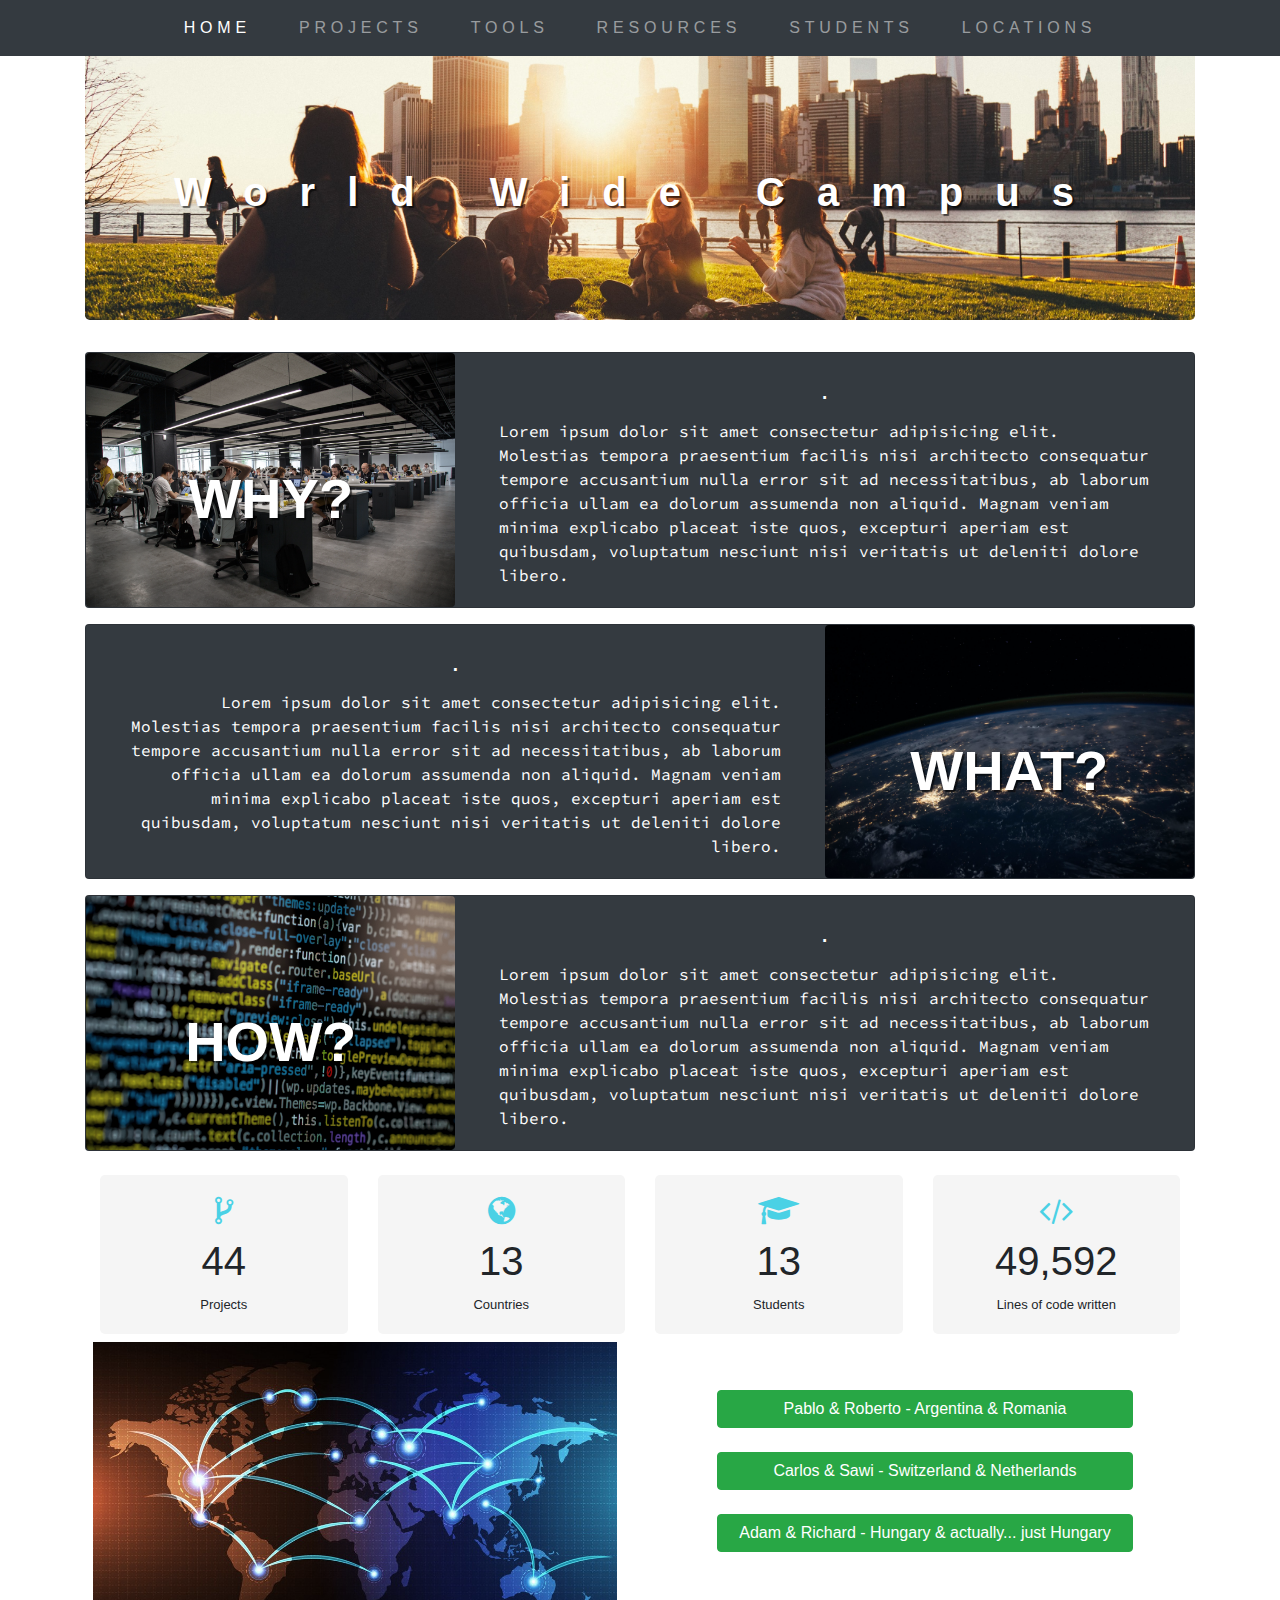
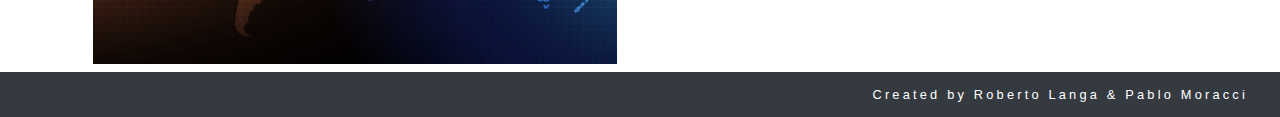
<file: index.html>
<!DOCTYPE html>
<html lang="en">
<head>
    <meta charset="UTF-8">
    <meta name="viewport" content="width=device-width, initial-scale=1.0">
    <link rel="stylesheet" href="https://stackpath.bootstrapcdn.com/bootstrap/4.5.0/css/bootstrap.min.css" integrity="sha384-9aIt2nRpC12Uk9gS9baDl411NQApFmC26EwAOH8WgZl5MYYxFfc+NcPb1dKGj7Sk" crossorigin="anonymous">
   
    
    <!-- Links for the counter to work-->
    <link href="//maxcdn.bootstrapcdn.com/bootstrap/4.1.1/css/bootstrap.min.css" rel="stylesheet" id="bootstrap-css">
    <script src="//maxcdn.bootstrapcdn.com/bootstrap/4.1.1/js/bootstrap.min.js"></script>
    <script src="//cdnjs.cloudflare.com/ajax/libs/jquery/3.2.1/jquery.min.js"></script>   

    <!--  Google Fonts links-->
    <link href="https://fonts.googleapis.com/css2?family=Source+Code+Pro:ital@1&display=swap" rel="stylesheet">
    <link href="https://fonts.googleapis.com/css2?family=Mrs+Saint+Delafield&family=Source+Code+Pro:ital@1&display=swap" rel="stylesheet">
    <link rel="stylesheet" href="https://stackpath.bootstrapcdn.com/font-awesome/4.7.0/css/font-awesome.min.css">  
    <script type="text/javascript" src="/js/counter.js"></script>

    <link rel="stylesheet" href="/css/style.css">
    <title>World Wide Campus</title>

</head>
<body>

    <div class="container">

            
        <nav class="navbar fixed-top navbar-expand-lg text-center navbar-dark bg-dark">
        
        <button class="navbar-toggler" type="button" data-toggle="collapse" data-target="#navbarSupportedContent" aria-controls="navbarSupportedContent" aria-expanded="false" aria-label="Toggle navigation">
          <span class="navbar-toggler-icon"></span>
        </button>
      
        <div class="collapse navbar-collapse" id="navbarSupportedContent">
          <ul class="navbar-nav m-auto">
            <li class="nav-item active pl-3 pr-3">
              <a class="nav-link" href="#">HOME<span class="sr-only">(current)</span></a>
            </li>
            <li class="nav-item pl-3 pr-3">
              <a class="nav-link" href="/projects.html">PROJECTS</a>
            </li>
            
            <li class="nav-item pl-3 pr-3">
              <a class="nav-link" href="/tools.html">TOOLS</a>
            </li>
            <li class="nav-item pl-3 pr-3">
                <a class="nav-link" href="/resources.html">RESOURCES</a>
              </li>
              <li class="nav-item pl-3 pr-3">
                <a class="nav-link" href="/students.html">STUDENTS</a>
              </li>

              <li class="nav-item pl-3 pr-3">
                <a class="nav-link" href="/locations.html">LOCATIONS</a>
              </li>
          </ul>
          
            </div>
        </nav>
                                                
        <header class="header">
            <div class="jumbotron text-center text-white jumbotron-image" style="background-image: url(/img/header-campus.jpg);">
            
                <h1 class="header-1">World Wide Campus</h1>

            </div>
        </header>

        <section>
            <div class="card mb-3 card text-white bg-dark " >
            <div class="row no-gutters">
              <div class="col-md-4">
                <img src="/img/why.jpg" class="card-img rounded float-left img-fluid " alt="people working on a coworking" >
                <div class="card-img-overlay d-flex">
                    <p class=" display-4 align-self-center mx-auto">WHY?</p>
                    </div>
            </div>
              <div class="col-md-8">
                <div class="card-body">
                  <h3 class="card-title text-center">.</h3>
                  <p class="card-text">Lorem ipsum dolor sit amet consectetur adipisicing elit. Molestias tempora praesentium facilis nisi architecto consequatur tempore accusantium nulla error sit ad necessitatibus, ab laborum officia ullam ea dolorum assumenda non aliquid. Magnam veniam minima explicabo placeat iste quos, excepturi aperiam est quibusdam, voluptatum nesciunt nisi veritatis ut deleniti dolore libero.</p>
                  
                </div>
              </div>
            </div>
          </div>

          <div class="card mb-3 card text-white bg-dark ">
            <div class="row no-gutters">
              
              <div class="col-md-8">
                <div class="card-body">
                  <h3 class="card-title text-right text-center">.</h3>
                  <p class="card-text text-right">Lorem ipsum dolor sit amet consectetur adipisicing elit. Molestias tempora praesentium facilis nisi architecto consequatur tempore accusantium nulla error sit ad necessitatibus, ab laborum officia ullam ea dolorum assumenda non aliquid. Magnam veniam minima explicabo placeat iste quos, excepturi aperiam est quibusdam, voluptatum nesciunt nisi veritatis ut deleniti dolore libero.</p>
                  
                </div>
              </div>

              <div class="col-md-4">
                <img src="/img/what.jpg" class="card-img rounded float-right img-fluid" alt="Image of what is World Wide Campus" >
                <div class="card-img-overlay d-flex">
                    <p class=" display-4 align-self-center mx-auto">WHAT?</p>
                    </div>
            </div>
            </div>
          </div>

          <div class="card mb-3 card text-white bg-dark " >
            <div class="row no-gutters">
              <div class="col-md-4">
                <img src="/img/how.jpg" class="card-img rounded float-left img-fluid" alt="Image of how we work" >
                <div class="card-img-overlay d-flex">
                    <p class=" display-4 align-self-center mx-auto">HOW?</p>
                    </div>
            </div>
              <div class="col-md-8">
                <div class="card-body">
                  <h3 class="card-title text-center">.</h3>
                  <p class="card-text">Lorem ipsum dolor sit amet consectetur adipisicing elit. Molestias tempora praesentium facilis nisi architecto consequatur tempore accusantium nulla error sit ad necessitatibus, ab laborum officia ullam ea dolorum assumenda non aliquid. Magnam veniam minima explicabo placeat iste quos, excepturi aperiam est quibusdam, voluptatum nesciunt nisi veritatis ut deleniti dolore libero.</p>
                  
                </div>
              </div>
            </div>
          </div>
        </section>        

        <section class="counters">
            <div class="container">
                    <div class="row text-center">
                        <div class="mt-2 col-6 col-md-3">
                            <div class="counter">
                                <i class="fa fa-code-fork fa-2x" aria-hidden="true"></i>
                                <h2 class="timer count-title count-number" data-to="83" data-speed="1500"></h2>
                                <p class="count-text ">Projects</p>
                            </div>
                        </div>
                        <div class="mt-2 col-6 col-md-3">
                           <div class="counter">
                                <i class="fa fa-globe fa-2x" aria-hidden="true"></i>
                                <h2 class="timer count-title count-number" data-to="25" data-speed="1500"></h2>
                                <p class="count-text ">Countries</p>
                            </div>
                        </div>
                        <div class="mt-2 col-6 col-md-3">
                            <div class="counter">
                                <i class="fa fa-graduation-cap fa-2x" aria-hidden="true"></i>
                                <h2 class="timer count-title count-number" data-to="25" data-speed="1500"></h2>
                                <p class="count-text">Students</p>
                            </div>
                        </div>
                        <div class="mt-2 col-6 col-md-3">
                            <div class="counter">
                                <i class="fa fa-code fa-2x"></i>
                                <h2 class="timer count-title count-number" data-to="92985" data-speed="1500"></h2>
                                <p class="count-text ">Lines of code written</p>
                            </div>
                        </div>   
                    </div>
                </div>        
        </section>

        <section>
          <div class="row">
            <div class="col-12 col-md-6">
              <img src="/img/mapcropped.jpg" class="card-img rounded float-left img-fluid p-2" alt="World Map with lines connecting the people working together on projects">
            </div>
            <div class="col-12 col-md-6">
              <ul class="JuneRemoteCourseProjects text-center p-2 mx-2">
                  <br><br>
                <li><a href="/projects.html#project-3" class="btn btn-success btn-customizado m-auto" style="width: 26rem;">Pablo & Roberto - Argentina & Romania</a></li>
                  <br>
                <li><a href="/projects.html#project-2" class="btn btn-success m-auto" style="width: 26rem;">Carlos & Sawi - Switzerland & Netherlands</a></li>
                  <br>
                <li><a href="/projects.html#project-1" class="btn btn-success m-auto" style="width: 26rem;">Adam & Richard - Hungary & actually... just Hungary</a></li>

              </ul>
            </div>
          </div>
        </section>
    </div>    
    <script src="https://code.jquery.com/jquery-3.5.1.slim.min.js" integrity="sha384-DfXdz2htPH0lsSSs5nCTpuj/zy4C+OGpamoFVy38MVBnE+IbbVYUew+OrCXaRkfj" crossorigin="anonymous"></script>
    <script src="https://cdn.jsdelivr.net/npm/popper.js@1.16.0/dist/umd/popper.min.js" integrity="sha384-Q6E9RHvbIyZFJoft+2mJbHaEWldlvI9IOYy5n3zV9zzTtmI3UksdQRVvoxMfooAo" crossorigin="anonymous"></script>
    <script src="https://stackpath.bootstrapcdn.com/bootstrap/4.5.0/js/bootstrap.min.js" integrity="sha384-OgVRvuATP1z7JjHLkuOU7Xw704+h835Lr+6QL9UvYjZE3Ipu6Tp75j7Bh/kR0JKI" crossorigin="anonymous"></script>

    <div>
        <nav class="navbar nav bottom navbar-dark bg-dark footer">
            <a class="navbar-brand ml-auto footer-text" href="#">Created by Roberto Langa & Pablo Moracci</a>
          </nav>
        </div>

</body>

</html>
</file>
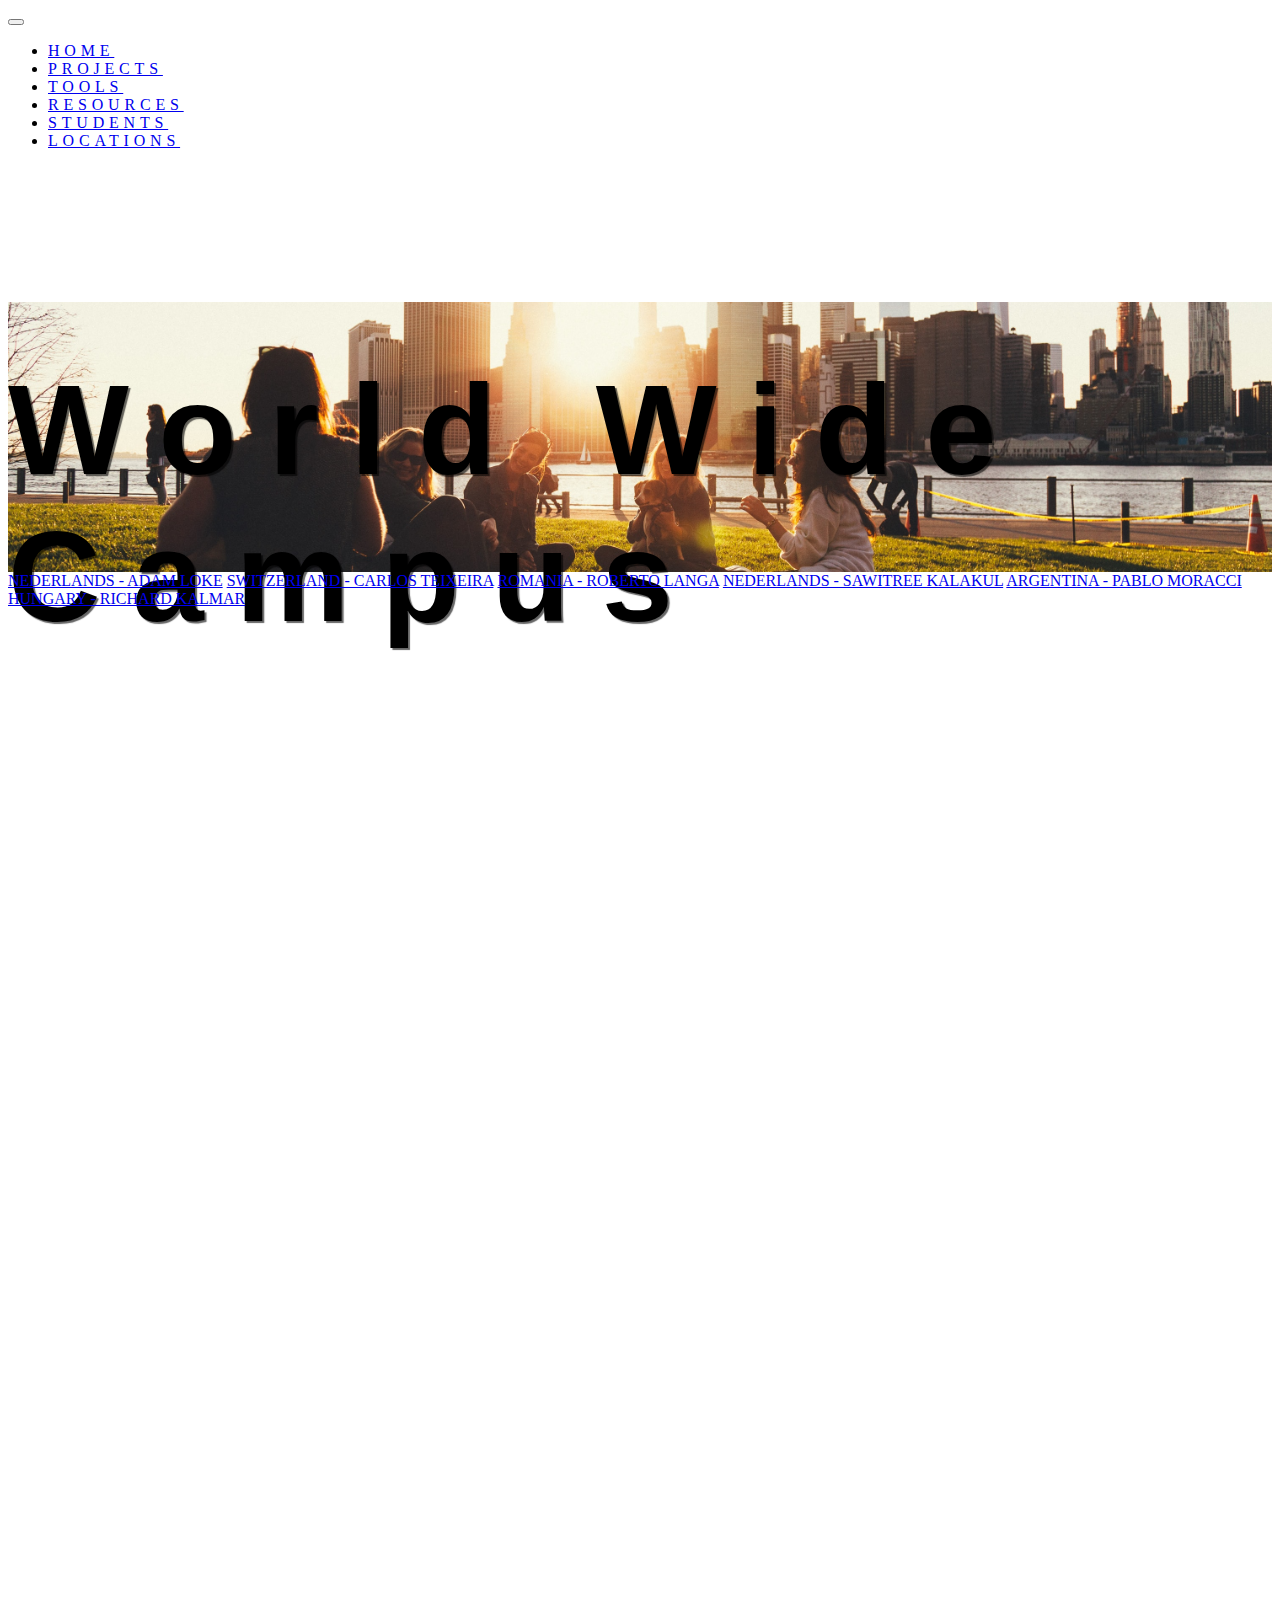
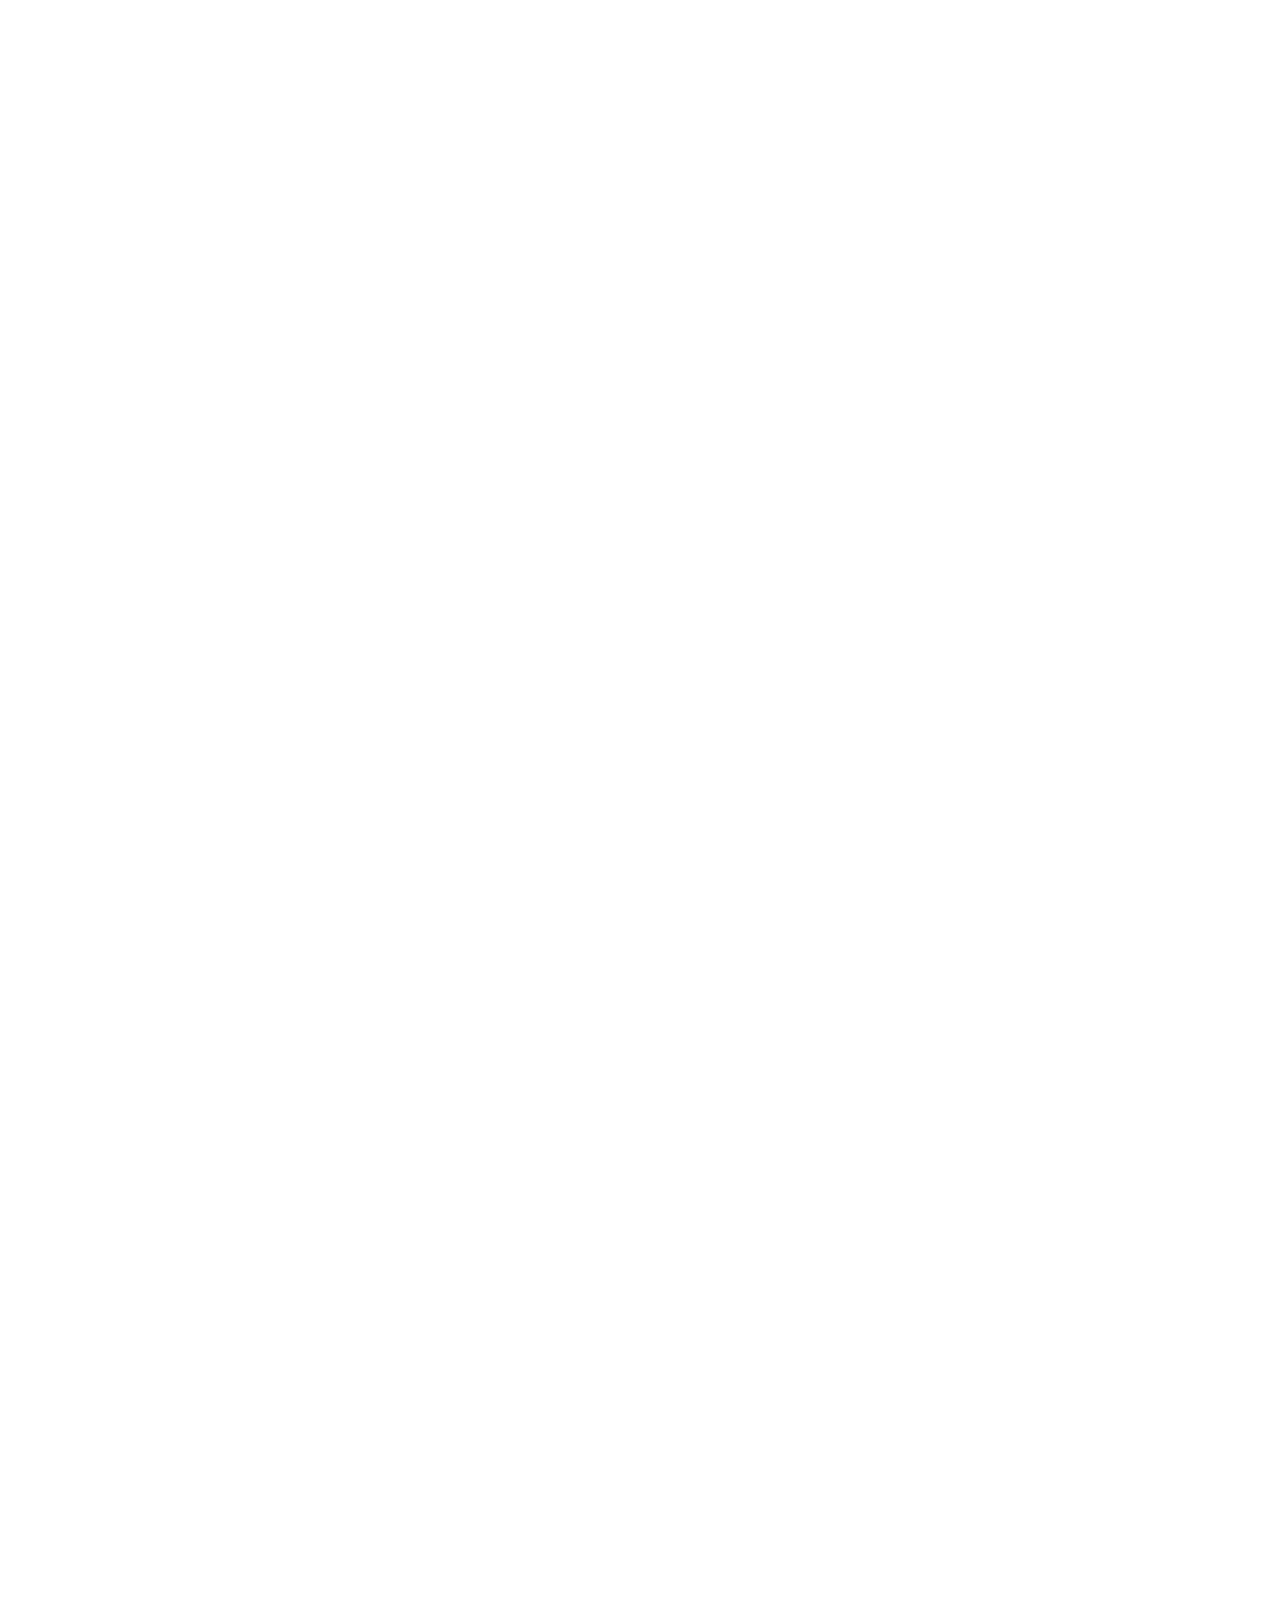
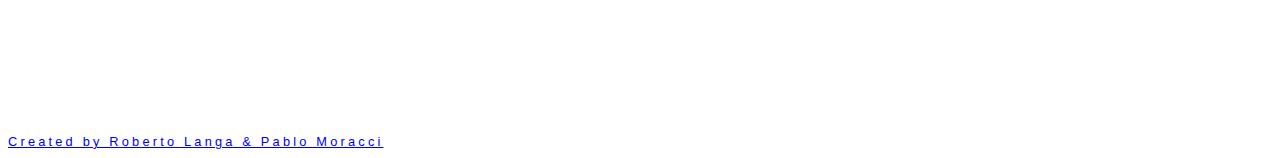
<file: locations.html>
<!DOCTYPE html>
<html lang="en">
<head>
    <meta charset="UTF-8">
    <meta name="viewport" content="width=device-width, initial-scale=1.0">
    <link rel="stylesheet" href="https://stackpath.bootstrapcdn.com/bootstrap/4.5.0/css/bootstrap.min.css" integrity="sha384-9aIt2nRpC12Uk9gS9baDl411NQApFmC26EwAOH8WgZl5MYYxFfc+NcPb1dKGj7Sk" crossorigin="anonymous">
    <link rel="stylesheet" href="/css/style.css">
    <link rel="stylesheet" href="https://stackpath.bootstrapcdn.com/font-awesome/4.7.0/css/font-awesome.min.css">  
   

    <title>World Wide Campus - locations</title>

</head>
<body>

    <div class="container">

            
        <nav class="navbar fixed-top navbar-expand-lg text-center navbar-dark bg-dark">
        
        <button class="navbar-toggler" type="button" data-toggle="collapse" data-target="#navbarSupportedContent" aria-controls="navbarSupportedContent" aria-expanded="false" aria-label="Toggle navigation">
          <span class="navbar-toggler-icon"></span>
        </button>
      
        <div class="collapse navbar-collapse" id="navbarSupportedContent">
          <ul class="navbar-nav m-auto">
            <li class="nav-item pl-3 pr-3">
              <a class="nav-link" href="/index.html">HOME<span class="sr-only">(current)</span></a>
            </li>
            <li class="nav-item pl-3 pr-3">
              <a class="nav-link" href="/projects.html">PROJECTS</a>
            </li>
            
            <li class="nav-item pl-3 pr-3">
              <a class="nav-link" href="/tools.html">TOOLS</a>
            </li>
            <li class="nav-item pl-3 pr-3">
                <a class="nav-link" href="/resources.html">RESOURCES</a>
              </li>
              <li class="nav-item pl-3 pr-3">
                <a class="nav-link" href="/students.html">STUDENTS</a>
              </li>

              <li class="nav-item active pl-3 pr-3">
                <a class="nav-link" href="#">LOCATIONS</a>
              </li>
          </ul>
          
            </div>
        </nav>
                
        <header class="header">
            <div class="jumbotron text-center text-white jumbotron-image" style="background-image: url(/img/header-campus.jpg);">
            
                <h1 class="header-1">World Wide Campus</h1>

            </div>
        </header>
        <div class="row m-auto">
            <div class="col-12 col-lg-4 ">
              <div class="list-group mt-5 mb-4 shadow-sm " id="list-tab" role="tablist">
                <a class="list-group-item list-group-item-action list-group-item-danger active" id="list-home-list" data-toggle="list" href="#list-home" role="tab" aria-controls="home">NEDERLANDS - ADAM LOKE</a>
                <a class="list-group-item list-group-item-action list-group-item-danger" id="list-messages-listoo" data-toggle="list" href="#list-switzerland1" role="tab" aria-controls="profile">SWITZERLAND - CARLOS TEIXEIRA</a>
                <a class="list-group-item list-group-item-action list-group-item-danger" id="list-messages-listo" data-toggle="list" href="#list-romania" role="tab" aria-controls="messages">ROMANIA - ROBERTO LANGA</a>
                <a class="list-group-item list-group-item-action list-group-item-danger" id="list-settings-listo" data-toggle="list" href="#list-home" role="tab" aria-controls="settings">NEDERLANDS - SAWITREE KALAKUL</a>
                <a class="list-group-item list-group-item-action list-group-item-danger" id="list-messages-list" data-toggle="list" href="#list-argentina" role="tab" aria-controls="messages">ARGENTINA - PABLO MORACCI</a>
                <a class="list-group-item list-group-item-action list-group-item-danger" id="list-settings-list" data-toggle="list" href="#list-hungary" role="tab" aria-controls="settings">HUNGARY - RICHARD KALMAR</a>   
            </div>
            </div>
            <div class="col-12 col-lg-8">
              <div class="tab-content shadow-sm mb-4" id="nav-tabContent">
                
                <div class="tab-pane fade show active embed-responsive embed-responsive-16by9" id="list-home" role="tabpanel" aria-labelledby="list-home-list">
                <iframe class="embed-responsive-item" src="https://www.google.com/maps/embed?pb=!1m18!1m12!1m3!1d2038308.2378124683!2d3.098190838108546!3d52.16898719251867!2m3!1f0!2f0!3f0!3m2!1i1024!2i768!4f13.1!3m3!1m2!1s0x47c63fb5949a7755%3A0x6600fd4cb7c0af8d!2sAmsterdam%2C%20Netherlands!5e0!3m2!1sen!2sar!4v1595528676570!5m2!1sen!2sar" width="600" height="450" frameborder="0" style="border:0;" allowfullscreen="" aria-hidden="false" tabindex="0"></iframe>
                </div>

                <div class="tab-pane fade embed-responsive embed-responsive-16by9" id="list-switzerland1" role="tabpanel" aria-labelledby="list-profile-list">
                  <iframe class="embed-responsive-item" src="https://www.google.com/maps/embed?pb=!1m18!1m12!1m3!1d1398134.5527448019!2d7.103012793901987!3d46.80959373317328!2m3!1f0!2f0!3f0!3m2!1i1024!2i768!4f13.1!3m3!1m2!1s0x47900b9749bea219%3A0xe66e8df1e71fdc03!2sZ%C3%BCrich%2C%20Switzerland!5e0!3m2!1sen!2sar!4v1595671627978!5m2!1sen!2sar" width="600" height="450" frameborder="0" style="border:0;" allowfullscreen="" aria-hidden="false" tabindex="0"></iframe>
                </div>
                
                <div class="tab-pane fade embed-responsive embed-responsive-16by9" id="list-romania" role="tabpanel" aria-labelledby="list-profile-list">                  
                  <iframe class="embed-responsive-item" src="https://www.google.com/maps/embed?pb=!1m18!1m12!1m3!1d4878223.302756712!2d21.744800493568302!3d45.948406727268406!2m3!1f0!2f0!3f0!3m2!1i1024!2i768!4f13.1!3m3!1m2!1s0x40b1ff26958976c3%3A0x84ef4f92a804b194!2sRomania!5e0!3m2!1sen!2sar!4v1595528806650!5m2!1sen!2sar" width="600" height="450" frameborder="0" style="border:0;" allowfullscreen="" aria-hidden="false" tabindex="0"></iframe>
                </div>

                <div class="tab-pane fade embed-responsive embed-responsive-16by9" id="list-switzerland1" role="tabpanel" aria-labelledby="list-profile-list">
                  <iframe class="embed-responsive-item" src="https://www.google.com/maps/embed?pb=!1m18!1m12!1m3!1d2038308.2378124683!2d3.098190838108546!3d52.16898719251867!2m3!1f0!2f0!3f0!3m2!1i1024!2i768!4f13.1!3m3!1m2!1s0x47c63fb5949a7755%3A0x6600fd4cb7c0af8d!2sAmsterdam%2C%20Netherlands!5e0!3m2!1sen!2sar!4v1595528676570!5m2!1sen!2sar" width="600" height="450" frameborder="0" style="border:0;" allowfullscreen="" aria-hidden="false" tabindex="0"></iframe>
                </div>
                
                <div class="tab-pane fade embed-responsive embed-responsive-16by9" id="list-argentina" role="tabpanel" aria-labelledby="list-profile-list">
                  <iframe class="embed-responsive-item" src="https://www.google.com/maps/embed?pb=!1m18!1m12!1m3!1d11066619.873714602!2d-66.3160804325014!3d-35.705115632581965!2m3!1f0!2f0!3f0!3m2!1i1024!2i768!4f13.1!3m3!1m2!1s0x95bccaf5f5fdc667%3A0x3d2f77992af00fa8!2sArgentina!5e0!3m2!1sen!2sar!4v1595530087049!5m2!1sen!2sar" width="600" height="450" frameborder="0" style="border:0;" allowfullscreen="" aria-hidden="false" tabindex="0"></iframe>
                </div>
              
                <div class="tab-pane fade embed-responsive embed-responsive-16by9" id="list-hungary" role="tabpanel" aria-labelledby="list-profile-list">
                  <iframe class="embed-responsive-item" src="https://www.google.com/maps/embed?pb=!1m18!1m12!1m3!1d2779084.208638643!2d17.26148372356747!3d47.13925693465747!2m3!1f0!2f0!3f0!3m2!1i1024!2i768!4f13.1!3m3!1m2!1s0x4741c334d1d4cfc9%3A0x400c4290c1e1160!2sBudapest%2C%20Hungary!5e0!3m2!1sen!2sar!4v1595531741900!5m2!1sen!2sar" width="600" height="450" frameborder="0" style="border:0;" allowfullscreen="" aria-hidden="false" tabindex="0"></iframe>
                </div>
            </div>
            </div>
          </div>


        </div>

   
        <script src="https://code.jquery.com/jquery-3.5.1.slim.min.js" integrity="sha384-DfXdz2htPH0lsSSs5nCTpuj/zy4C+OGpamoFVy38MVBnE+IbbVYUew+OrCXaRkfj" crossorigin="anonymous"></script>
        <script src="https://cdn.jsdelivr.net/npm/popper.js@1.16.0/dist/umd/popper.min.js" integrity="sha384-Q6E9RHvbIyZFJoft+2mJbHaEWldlvI9IOYy5n3zV9zzTtmI3UksdQRVvoxMfooAo" crossorigin="anonymous"></script>
        <script src="https://stackpath.bootstrapcdn.com/bootstrap/4.5.0/js/bootstrap.min.js" integrity="sha384-OgVRvuATP1z7JjHLkuOU7Xw704+h835Lr+6QL9UvYjZE3Ipu6Tp75j7Bh/kR0JKI" crossorigin="anonymous"></script>
    
        <nav class="navbar nav bottom navbar-dark bg-dark footer">
            <a class="navbar-brand ml-auto footer-text" href="#">Created by Roberto Langa & Pablo Moracci</a>
          </nav>
        </div>
</body>

</html>
</file>
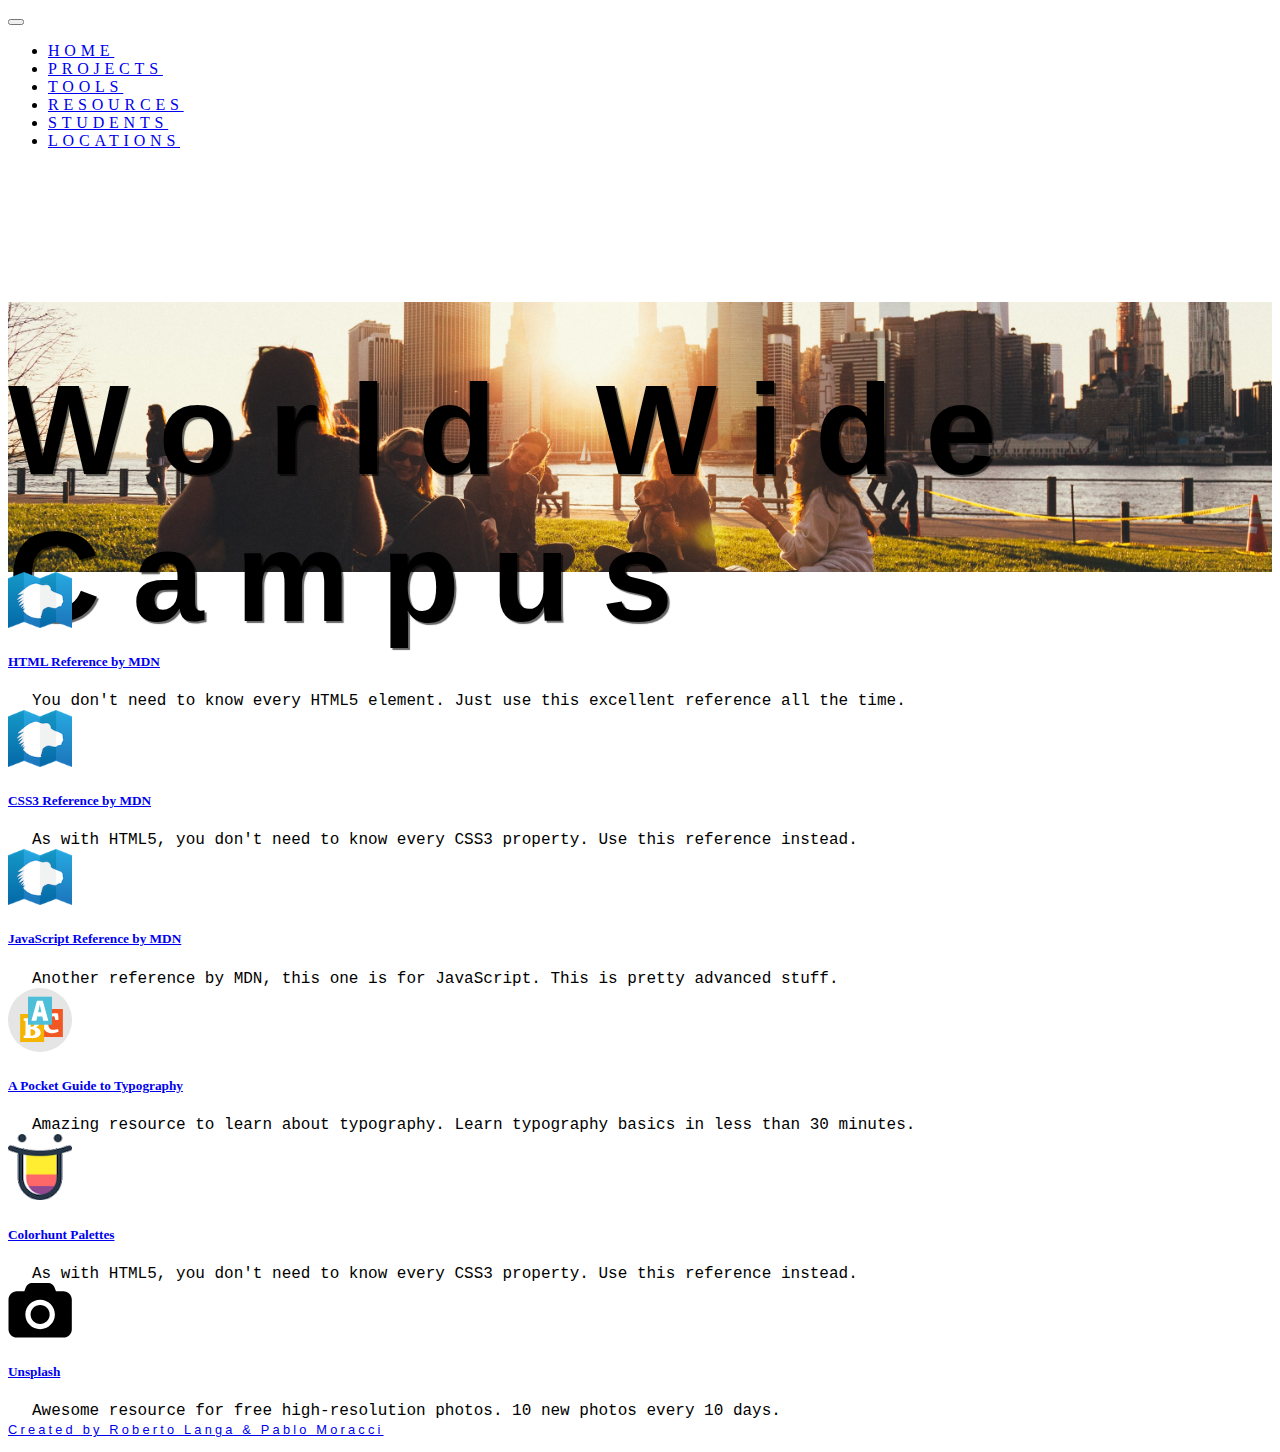
<file: resources.html>
<!DOCTYPE html>
<html lang="en">
<head>
    <meta charset="UTF-8">
    <meta name="viewport" content="width=device-width, initial-scale=1.0">
    <link rel="stylesheet" href="https://stackpath.bootstrapcdn.com/bootstrap/4.5.0/css/bootstrap.min.css" integrity="sha384-9aIt2nRpC12Uk9gS9baDl411NQApFmC26EwAOH8WgZl5MYYxFfc+NcPb1dKGj7Sk" crossorigin="anonymous">
    <link rel="stylesheet" href="/css/style.css">
    <link rel="stylesheet" href="https://stackpath.bootstrapcdn.com/font-awesome/4.7.0/css/font-awesome.min.css">  
   

    <title>World Wide Campus - Resources </title>

</head>
<body>

    <div class="container">

            
        <nav class="navbar fixed-top navbar-expand-lg text-center navbar-dark bg-dark">
        
        <button class="navbar-toggler" type="button" data-toggle="collapse" data-target="#navbarSupportedContent" aria-controls="navbarSupportedContent" aria-expanded="false" aria-label="Toggle navigation">
          <span class="navbar-toggler-icon"></span>
        </button>
      
        <div class="collapse navbar-collapse" id="navbarSupportedContent">
          <ul class="navbar-nav m-auto">
            <li class="nav-item pl-3 pr-3">
              <a class="nav-link" href="/index.html">HOME<span class="sr-only">(current)</span></a>
            </li>
            <li class="nav-item pl-3 pr-3">
              <a class="nav-link" href="/projects.html">PROJECTS</a>
            </li>
            
            <li class="nav-item pl-3 pr-3">
              <a class="nav-link" href="/tools.html">TOOLS</a>
            </li>
            <li class="nav-item active pl-3 pr-3">
                <a class="nav-link" href="#">RESOURCES</a>
              </li>
              <li class="nav-item pl-3 pr-3">
                <a class="nav-link" href="/students.html">STUDENTS</a>
              </li>

              <li class="nav-item pl-3 pr-3">
                <a class="nav-link" href="/locations.html">LOCATIONS</a>
              </li>
          </ul>
          
            </div>
        </nav>
                
        <header class="header">
            <div class="jumbotron text-center text-white jumbotron-image" style="background-image: url(/img/header-campus.jpg);">
            
                <h1 class="header-1">World Wide Campus</h1>

            </div>
        </header>

        

        <div class="card-group">
          <div class="card">
            <img src="img/Tools/mdn.png" class="card-img-top" alt="MDN logo" style="width: 4rem; align-self: center;">
            <div class="card-body">
              <h5 class="card-title"><a href="https://developer.mozilla.org/en-US/docs/Web/HTML/Element">HTML Reference by MDN</a></h5>
              <p class="card-text">You don't need to know every HTML5 element. Just use this excellent reference all the time.</p>
            </div>
          </div>


          <div class="card">
            <img src="img/Tools/mdn.png" class="card-img-top" alt="MDN logo" style="width: 4rem; align-self: center;">
            <div class="card-body">
              <h5 class="card-title"><a href="https://developer.mozilla.org/en-US/docs/Web/CSS/Reference">CSS3 Reference by MDN</a></h5>
              <p class="card-text">As with HTML5, you don't need to know every CSS3 property. Use this reference instead.</p>
            </div>
          </div>

        
          <div class="card">
            <img src="img/Tools/mdn.png" class="card-img-top" alt="MDN logo" style="width: 4rem; align-self: center;">
            <div class="card-body">
              <h5 class="card-title"><a href="https://developer.mozilla.org/en-US/docs/Web/JavaScript/Reference">JavaScript Reference by MDN</a></h5>
              <p class="card-text">Another reference by MDN, this one is for JavaScript. This is pretty advanced stuff.</p>
            </div>
          </div>
        </div>

        <div class="card-group">
          <div class="card">
            <img src="img/Tools/typeguide.svg" class="card-img-top" alt="Different colored letters" style="width: 4rem; align-self: center;">
            <div class="card-body">
              <h5 class="card-title"><a href="http://www.typogui.de/">A Pocket Guide to Typography</a></h5>
              <p class="card-text">Amazing resource to learn about typography. Learn typography basics in less than 30 minutes.</p>
            </div>
          </div>


          <div class="card">
            <img src="img/Tools/colorhunt.gif" class="card-img-top" alt="Colorhunt logo" style="width: 4rem; align-self: center;">
            <div class="card-body">
              <h5 class="card-title"><a href="https://colorhunt.co/">Colorhunt Palettes</a></h5>
              <p class="card-text">As with HTML5, you don't need to know every CSS3 property. Use this reference instead.</p>
            </div>
          </div>

        
          <div class="card">
            <img src="img/Tools/unsplash.svg" class="card-img-top" alt="Unsplash logo" style="width: 4rem; align-self: center;">
            <div class="card-body">
              <h5 class="card-title"><a href="https://unsplash.com/">Unsplash</a></h5>
              <p class="card-text">Awesome resource for free high-resolution photos. 10 new photos every 10 days.</p>
            </div>
          </div>
        </div>
    
        <script src="https://code.jquery.com/jquery-3.5.1.slim.min.js" integrity="sha384-DfXdz2htPH0lsSSs5nCTpuj/zy4C+OGpamoFVy38MVBnE+IbbVYUew+OrCXaRkfj" crossorigin="anonymous"></script>
        <script src="https://cdn.jsdelivr.net/npm/popper.js@1.16.0/dist/umd/popper.min.js" integrity="sha384-Q6E9RHvbIyZFJoft+2mJbHaEWldlvI9IOYy5n3zV9zzTtmI3UksdQRVvoxMfooAo" crossorigin="anonymous"></script>
        <script src="https://stackpath.bootstrapcdn.com/bootstrap/4.5.0/js/bootstrap.min.js" integrity="sha384-OgVRvuATP1z7JjHLkuOU7Xw704+h835Lr+6QL9UvYjZE3Ipu6Tp75j7Bh/kR0JKI" crossorigin="anonymous"></script>
    </div>

    <div>
        <nav class="navbar nav bottom navbar-dark bg-dark footer">
        <a class="navbar-brand ml-auto footer-text" href="#">Created by Roberto Langa & Pablo Moracci</a>
        </nav>
    </div>

</body>

</html>
</file>
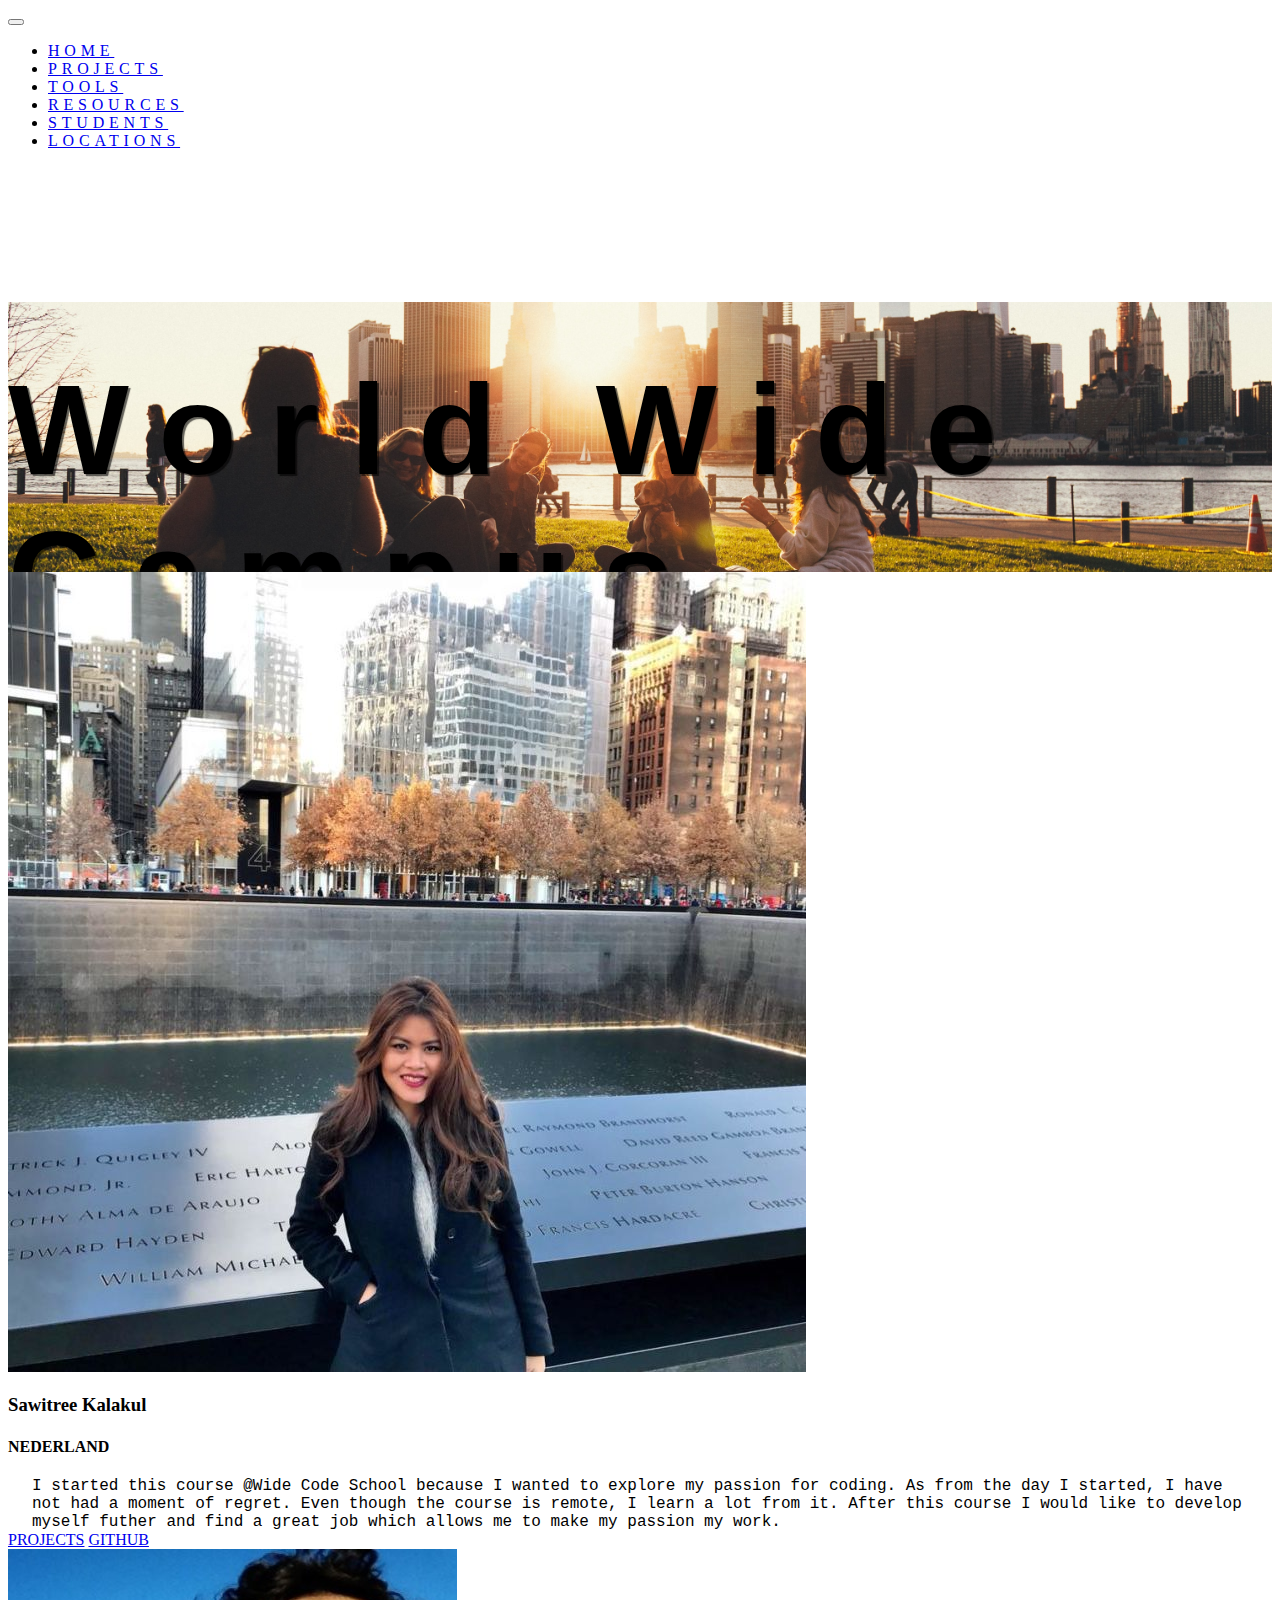
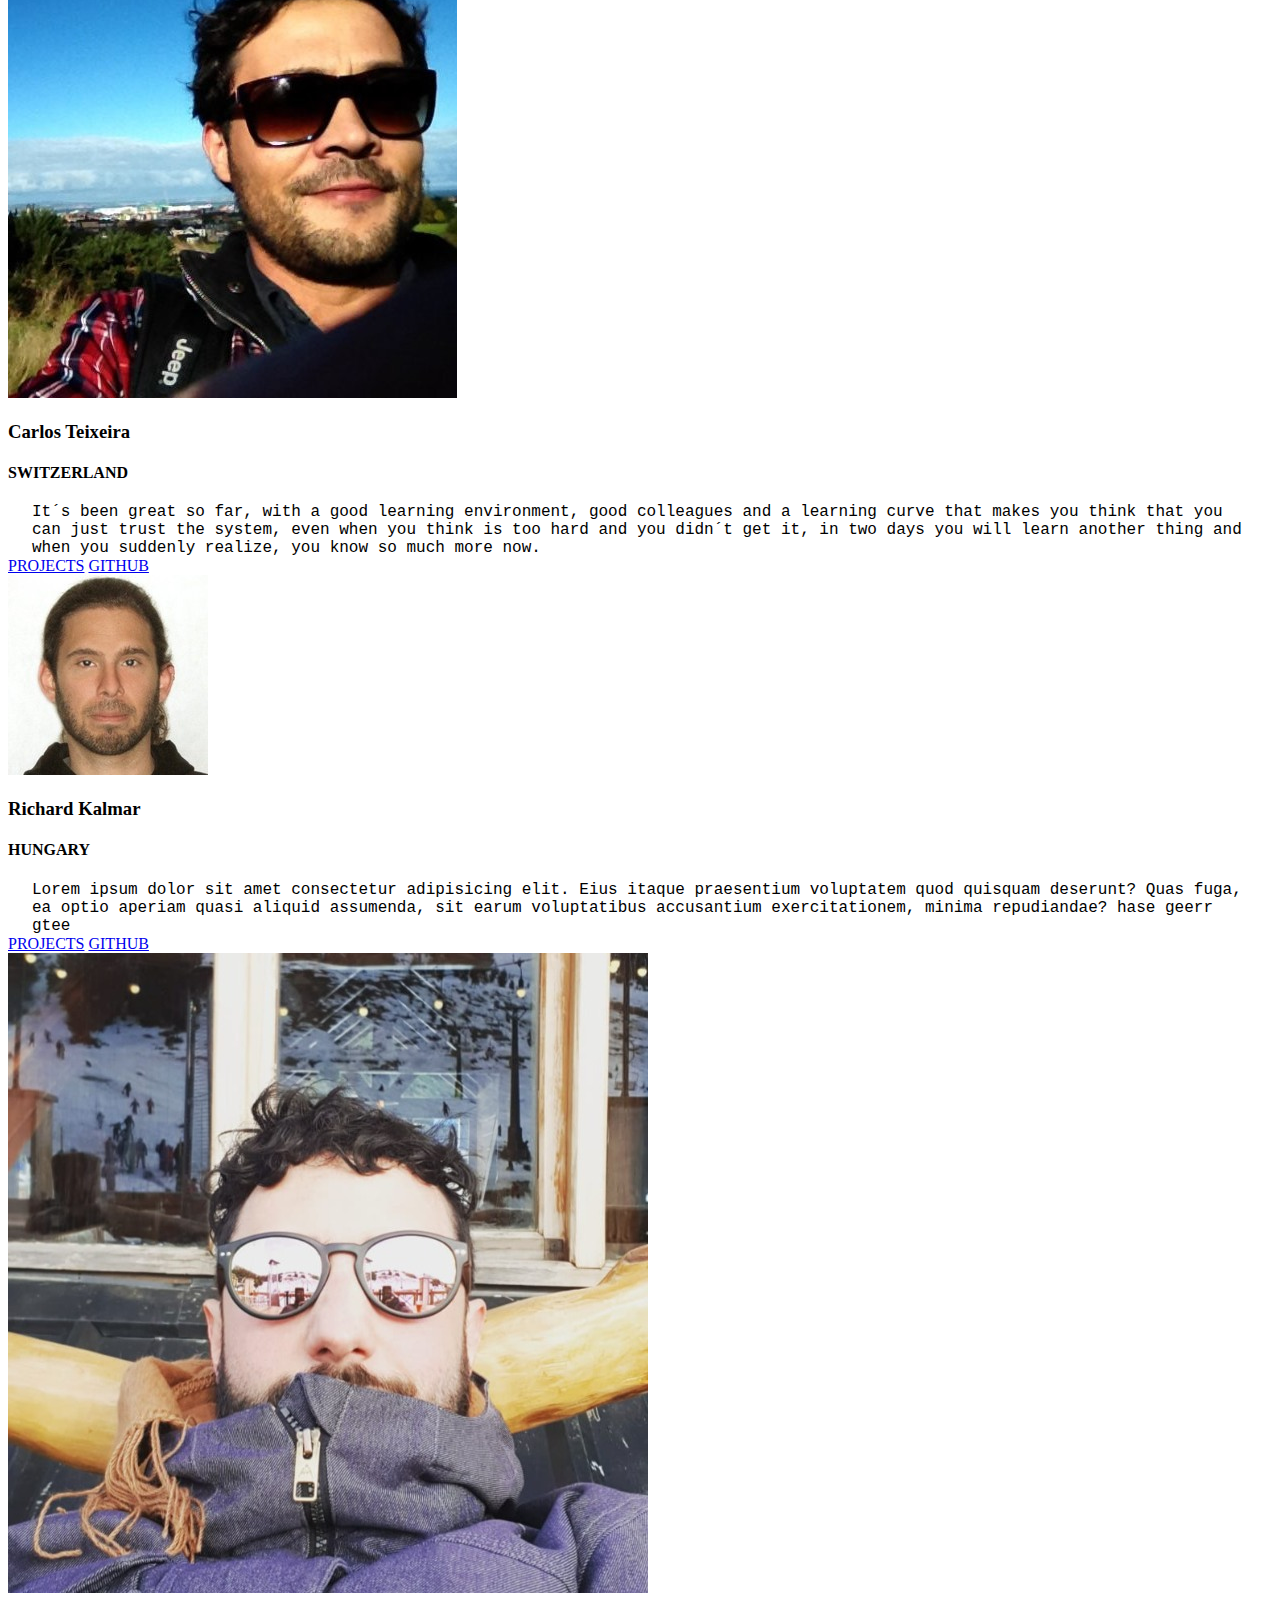
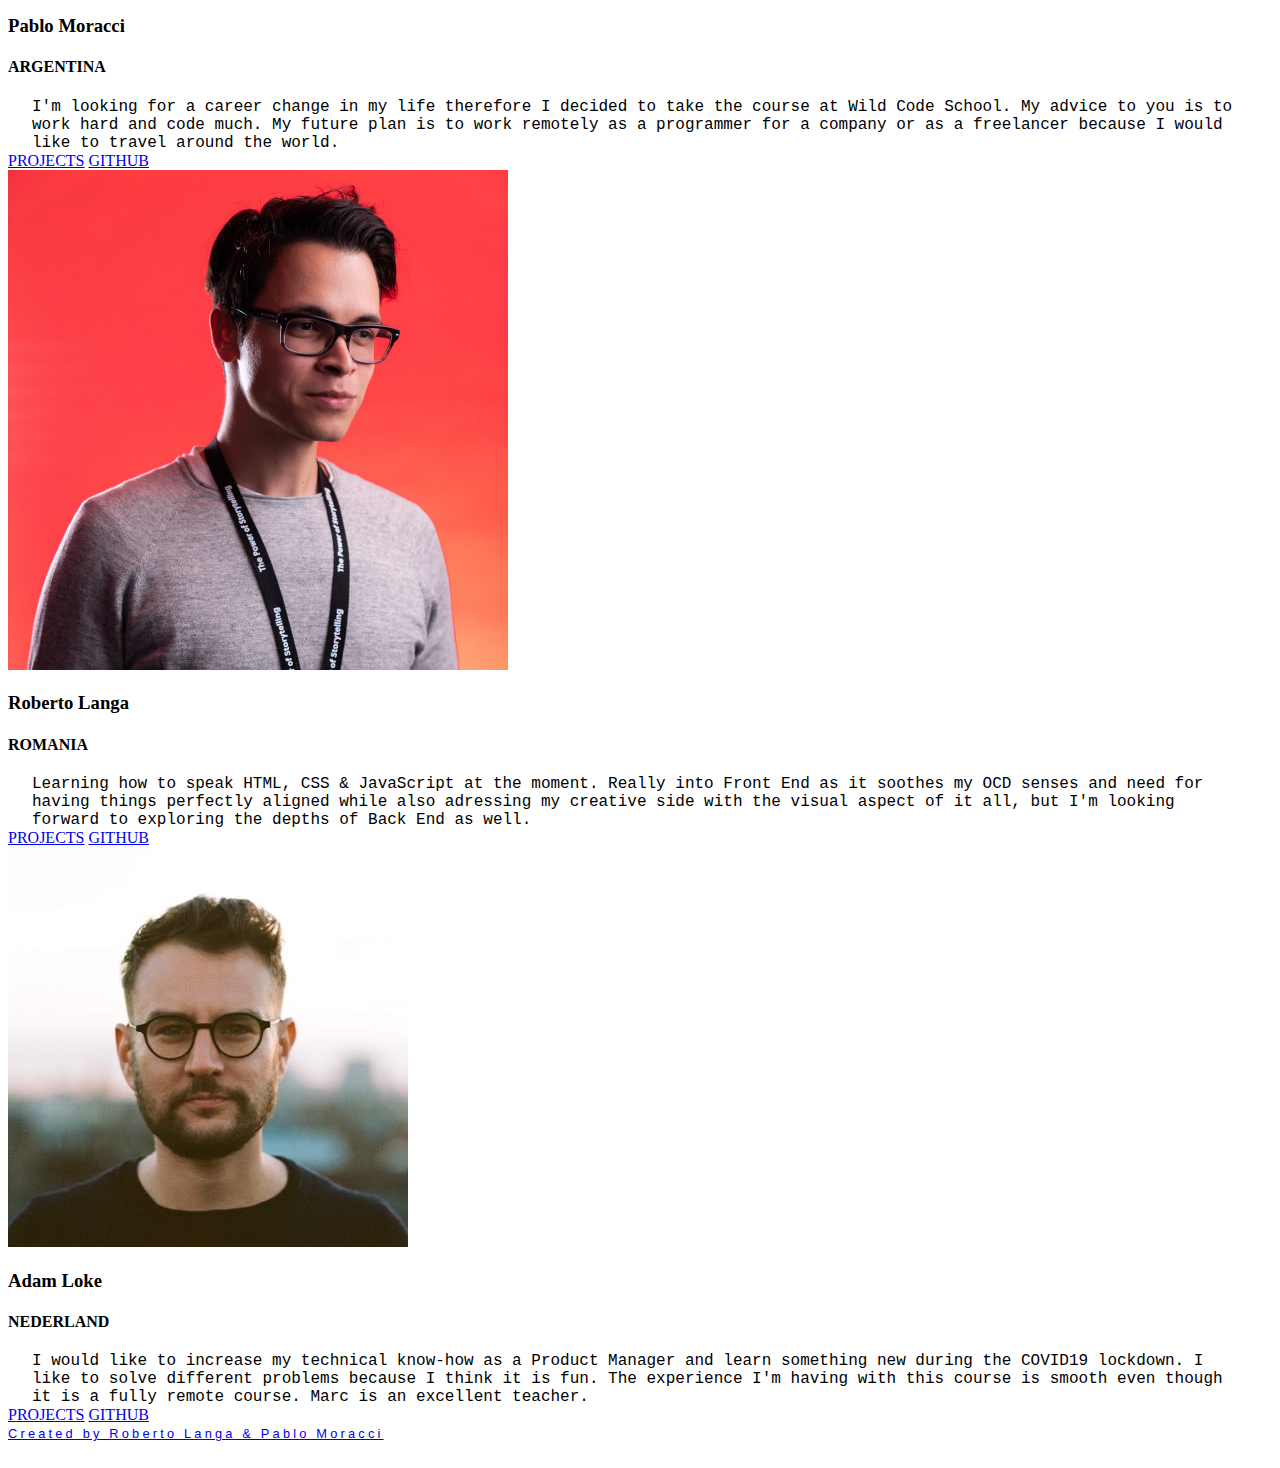
<file: students.html>
<!DOCTYPE html>
<html lang="en">
<head>
    <meta charset="UTF-8">
    <meta name="viewport" content="width=device-width, initial-scale=1.0">
    <link rel="stylesheet" href="https://stackpath.bootstrapcdn.com/bootstrap/4.5.0/css/bootstrap.min.css" integrity="sha384-9aIt2nRpC12Uk9gS9baDl411NQApFmC26EwAOH8WgZl5MYYxFfc+NcPb1dKGj7Sk" crossorigin="anonymous">
    
    <link rel="stylesheet" href="https://stackpath.bootstrapcdn.com/font-awesome/4.7.0/css/font-awesome.min.css">  
    <link rel="stylesheet" href="/css/style.css">

    <title>World Wide Campus - Students</title>

</head>
<body>

    <div class="container">

            
        <nav class="navbar fixed-top navbar-expand-lg text-center navbar-dark bg-dark">
        
        <button class="navbar-toggler" type="button" data-toggle="collapse" data-target="#navbarSupportedContent" aria-controls="navbarSupportedContent" aria-expanded="false" aria-label="Toggle navigation">
          <span class="navbar-toggler-icon"></span>
        </button>
      
        <div class="collapse navbar-collapse" id="navbarSupportedContent">
          <ul class="navbar-nav m-auto">
            <li class="nav-item pl-3 pr-3">
              <a class="nav-link" href="/index.html">HOME<span class="sr-only">(current)</span></a>
            </li>
            <li class="nav-item pl-3 pr-3">
              <a class="nav-link" href="/projects.html">PROJECTS</a>
            </li>
            
            <li class="nav-item pl-3 pr-3">
              <a class="nav-link" href="/tools.html">TOOLS</a>
            </li>
            <li class="nav-item pl-3 pr-3">
                <a class="nav-link" href="/resources.html">RESOURCES</a>
              </li>
              <li class="nav-item active pl-3 pr-3">
                <a class="nav-link" href="#">STUDENTS</a>
              </li>

              <li class="nav-item pl-3 pr-3">
                <a class="nav-link" href="/locations.html">LOCATIONS</a>
              </li>
          </ul>
          
            </div>
        </nav>
                
        <header class="header">
            <div class="jumbotron text-center text-white jumbotron-image" style="background-image: url(/img/header-campus.jpg);">
            
                <h1 class="header-1">World Wide Campus</h1>

            </div>
        </header>

        <!--  Students Cards-->

        <div class="container m-auto">
            <div class="row justify-content-between mb-3">

                  <div class="col-12 col-md-6 col-lg-4 mb-3">
                    <div class="card bg-dark rounded mt-3 h-100" >
                        <img class="card-img-top rounded-circle px-2 pt-1" src="./img/students/sawitree.jpeg" alt="Card image cap">
                        <div class="card-body text-center d-flex flex-column">
                            <h3 class="card-title text-light">Sawitree Kalakul</h3>
                            <h4 class="card-title text-light">NEDERLAND</h4>
                            <p class="card-text my-2 text-light">I started this course @Wide Code School because I wanted to explore my passion for coding. As from the day I started, I have not had a moment of regret. Even though the course is remote, I learn a lot from it. After this course I would like to develop myself futher and find a great job which allows me to make my passion my work.</p>
                            <div class="mt-auto">
                              <a href="/projects.html#project-2" class="btn btn-success mr-2">PROJECTS</a>
                              <a href="https://github.com/webdevelopmentsk" class="btn btn-success ">GITHUB</a>
                            </div>
                        </div>
                    </div>
                  </div>  

                  <div class="col-12 col-md-6 col-lg-4 mb-3">
                    <div class="card bg-dark rounded mt-3 h-100">
                      <img class="card-img-top rounded-circle px-2 pt-1" src="./img/students/carlos.jpeg" alt="Card image cap">
                      <div class="card-body text-center d-flex flex-column">
                          <h3 class="card-title text-light">Carlos Teixeira</h3>
                          <h4 class="card-title text-light">SWITZERLAND</h4>
                          <p class="card-text my-2 text-light">It´s been great so far, with a good learning environment, good colleagues and a learning curve that makes you think that you can just trust the system, even when you think is too hard and you didn´t get it, in two days you will learn another thing and when you suddenly realize, you know so much more now. </p>
                          <div class="mt-auto">
                            <a href="/projects.html#project-2" class="btn btn-success mr-2">PROJECTS</a>
                            <a href="https://github.com/Teixeira66" class="btn btn-success ">GITHUB</a>
                          </div>
                      </div>
                    </div>
                  </div>
                  
                  <div class="col-12 col-md-6 col-lg-4 mb-3">
                  <div class="card bg-dark rounded mt-3 h-100" >
                    <img class="card-img-top rounded-circle px-2 pt-1" src="./img/students/richard.jpeg" alt="Card image cap">
                    <div class="card-body text-center d-flex flex-column">
                        <h3 class="card-title text-light">Richard Kalmar</h3>
                        <h4 class="card-title text-light">HUNGARY</h4>
                        <p class="card-text my-2 text-light">Lorem ipsum dolor sit amet consectetur adipisicing elit. Eius itaque praesentium voluptatem quod quisquam deserunt? Quas fuga, ea optio aperiam quasi aliquid assumenda, sit earum voluptatibus accusantium exercitationem, minima repudiandae? hase geerr gtee</p>
                        <div class="mt-auto">
                          <a href="/projects.html#project-1" class="btn btn-success mr-2">PROJECTS</a>
                          <a href="https://github.com/Richard-Kalmar" class="btn btn-success ">GITHUB</a>
                        </div>
                      </div>
                  </div>

                </div>
                <div class="col-12 col-md-6 col-lg-4 mb-3" id="pablo">
                    <div class="card bg-dark rounded mt-3 h-100">
                      <img class="card-img-top rounded-circle px-2 pt-1" src="./img/students/pablo.jpeg" alt="Card image cap">
                      <div class="card-body text-center d-flex flex-column">
                          <h3 class="card-title text-light">Pablo Moracci</h3>
                          <h4 class="card-title text-light">ARGENTINA</h4>
                          <p class="card-text my-2 text-light">I'm looking for a career change in my life therefore I decided to take the course at Wild Code School. My advice to you is to work hard and code much. My future plan is to work remotely as a programmer for a company or as a freelancer because I would like to travel around the world.
                          </p>
                          <div class="mt-auto">
                            <a href="/projects.html#project-3" class="btn btn-success mr-2">PROJECTS</a>
                            <a href="https://github.com/tanomoracci/" class="btn btn-success ">GITHUB</a>
                          </div>
                      </div>
                    </div>
                </div>   

                <div class="col-12 col-md-6 col-lg-4 mb-3" id="roberto">
                    <div class="card bg-dark rounded mt-3 h-100">
                      <img class="card-img-top rounded-circle px-2 pt-1" src="./img/students/roberto.jpeg" alt="Card image cap">
                      <div class="card-body text-center d-flex flex-column">
                          <h3 class="card-title text-light">Roberto Langa</h3>
                            <h4 class="card-title text-light">ROMANIA</h4>
                          <p class="card-text my-2 text-light">Learning how to speak HTML, CSS & JavaScript at the moment. Really into Front End as it soothes my OCD senses and need for having things perfectly aligned while also adressing my creative side with the visual aspect of it all, but I'm looking forward to exploring the depths of Back End as well.</p>
                          <div class="mt-auto">
                            <a href="/projects.html#project-3" class="btn btn-success mr-2">PROJECTS</a>
                            <a href="https://github.com/RobertoLanga" class="btn btn-success ">GITHUB</a>
                          </div>
                      </div>
                  </div>  
                </div>
                
                <div class="col-12 col-md-6 col-lg-4 mb-3" id='adam'>
                  <div class="card bg-dark rounded mt-3 h-100">
                    <img class="card-img-top rounded-circle px-2 pt-1" src="./img/students/adam.jpg" alt="Card image cap">
                    <div class="card-body text-center d-flex flex-column">
                        <h3 class="card-title text-light">Adam Loke</h3>
                        <h4 class="card-title text-light">NEDERLAND</h4>
                        <p class="card-text my-2 text-light">I would like to increase my technical know-how as a Product Manager and learn something new during the COVID19 lockdown. I like to solve different problems because I think it is fun. The experience I'm having with this course is smooth even though it is a fully remote course. Marc is an excellent teacher.
                        </p>
                        <div class="mt-auto">
                          <a href="/projects.html#project-1" class="btn btn-success mr-2">PROJECTS</a>
                          <a href="https://github.com/adamloke" class="btn btn-success ">GITHUB</a>
                        </div>
                    </div>
                  </div>
                </div>  
              </div> 
        

        </div>
        <!--   Footer-->
    </div>
        <script src="https://code.jquery.com/jquery-3.5.1.slim.min.js" integrity="sha384-DfXdz2htPH0lsSSs5nCTpuj/zy4C+OGpamoFVy38MVBnE+IbbVYUew+OrCXaRkfj" crossorigin="anonymous"></script>
        <script src="https://cdn.jsdelivr.net/npm/popper.js@1.16.0/dist/umd/popper.min.js" integrity="sha384-Q6E9RHvbIyZFJoft+2mJbHaEWldlvI9IOYy5n3zV9zzTtmI3UksdQRVvoxMfooAo" crossorigin="anonymous"></script>
        <script src="https://stackpath.bootstrapcdn.com/bootstrap/4.5.0/js/bootstrap.min.js" integrity="sha384-OgVRvuATP1z7JjHLkuOU7Xw704+h835Lr+6QL9UvYjZE3Ipu6Tp75j7Bh/kR0JKI" crossorigin="anonymous"></script>
    
        <div>
            <nav class="navbar nav fix-bottom navbar-dark bg-dark footer">
                <a class="navbar-brand ml-auto footer-text" href="#">Created by Roberto Langa & Pablo Moracci</a>
              </nav>
            </div>
</body>
</html>
</file>
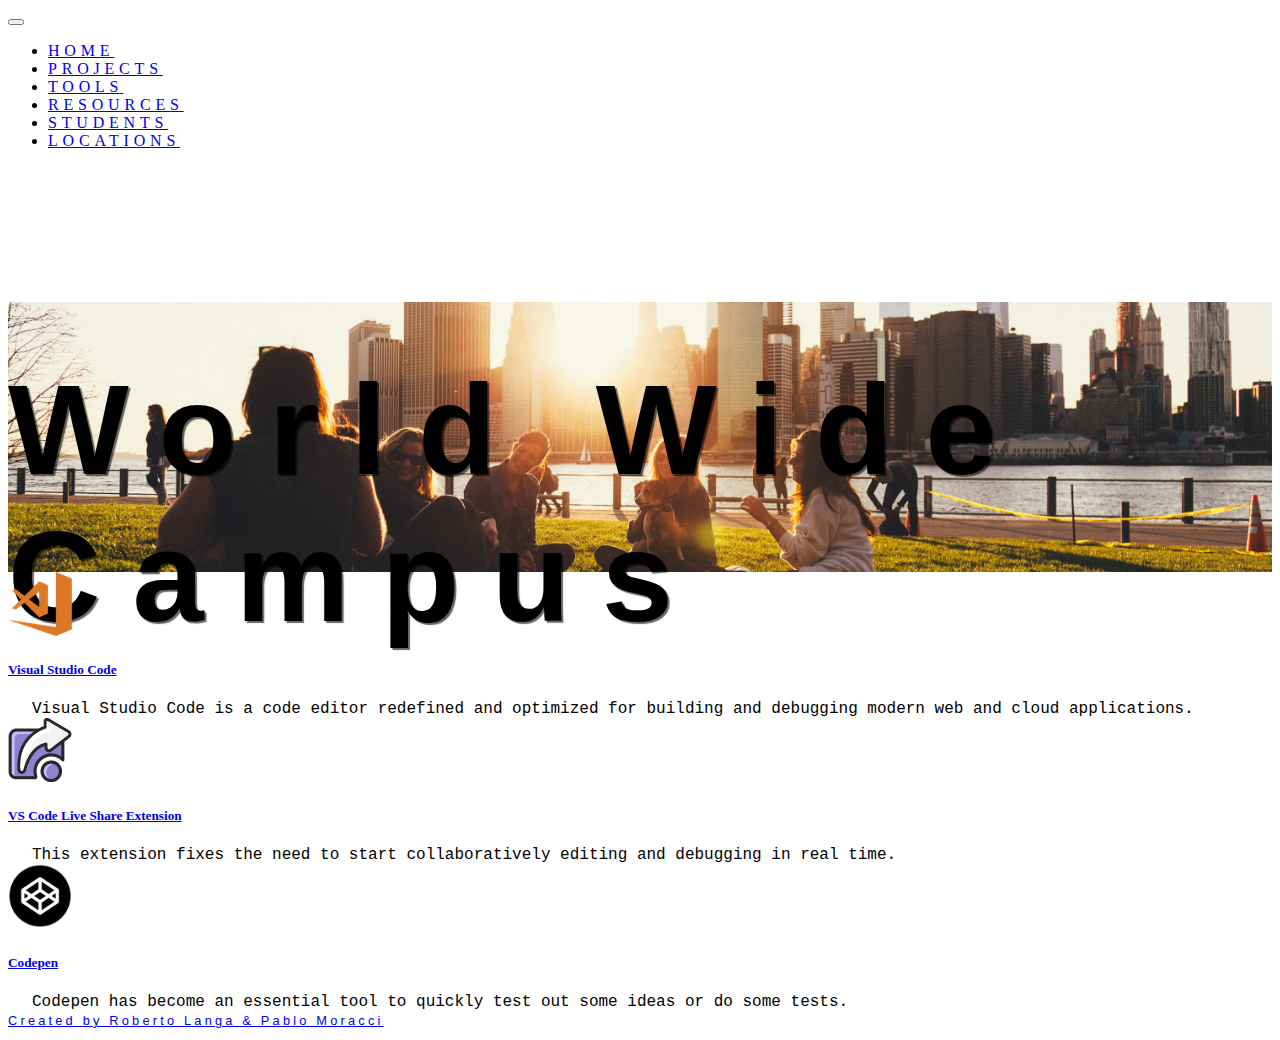
<file: tools.html>
<!DOCTYPE html>
<html lang="en">
<head>
    <meta charset="UTF-8">
    <meta name="viewport" content="width=device-width, initial-scale=1.0">
    <link rel="stylesheet" href="https://stackpath.bootstrapcdn.com/bootstrap/4.5.0/css/bootstrap.min.css" integrity="sha384-9aIt2nRpC12Uk9gS9baDl411NQApFmC26EwAOH8WgZl5MYYxFfc+NcPb1dKGj7Sk" crossorigin="anonymous">
    <link rel="stylesheet" href="/css/style.css">
    <link rel="stylesheet" href="https://stackpath.bootstrapcdn.com/font-awesome/4.7.0/css/font-awesome.min.css">  
   

    <title>World Wide Campus - Tools </title>

</head>
<body>

    <div class="container">

            
        <nav class="navbar fixed-top navbar-expand-lg text-center navbar-dark bg-dark">
        
        <button class="navbar-toggler" type="button" data-toggle="collapse" data-target="#navbarSupportedContent" aria-controls="navbarSupportedContent" aria-expanded="false" aria-label="Toggle navigation">
          <span class="navbar-toggler-icon"></span>
        </button>
      
        <div class="collapse navbar-collapse" id="navbarSupportedContent">
          <ul class="navbar-nav m-auto">
            <li class="nav-item pl-3 pr-3">
              <a class="nav-link" href="/index.html">HOME<span class="sr-only">(current)</span></a>
            </li>
            <li class="nav-item pl-3 pr-3">
              <a class="nav-link" href="/projects.html">PROJECTS</a>
            </li>
            
            <li class="nav-item active pl-3 pr-3">
              <a class="nav-link" href="#">TOOLS</a>
            </li>
            <li class="nav-item pl-3 pr-3">
                <a class="nav-link" href="/resources.html">RESOURCES</a>
              </li>
              <li class="nav-item pl-3 pr-3">
                <a class="nav-link" href="/students.html">STUDENTS</a>
              </li>

              <li class="nav-item pl-3 pr-3">
                <a class="nav-link" href="/locations.html">LOCATIONS</a>
              </li>
          </ul>
          
            </div>
        </nav>
                
        <header class="header">
            <div class="jumbotron text-center text-white jumbotron-image" style="background-image: url(/img/header-campus.jpg);">
            
                <h1 class="header-1">World Wide Campus</h1>

            </div>
        </header>



        <div class="card-group">
          <div class="card">
            <img src="img/Tools/vscode.png" class="card-img-top" alt="Visual Studio Code logo" style="width: 4rem; align-self: center;">
            <div class="card-body">
              <h5 class="card-title"><a href="https://code.visualstudio.com/">Visual Studio Code</a></h5>
              <p class="card-text">Visual Studio Code is a code editor redefined and optimized for building and debugging modern web and cloud applications.</p>
            </div>
          </div>


          <div class="card">
            <img src="img/Tools/Microsoft.VisualStudio.Services.Icons.Default" class="card-img-top" alt="Microsoft Live Share logo" style="width: 4rem; align-self: center;">
            <div class="card-body">
              <h5 class="card-title"><a href="https://visualstudio.microsoft.com/services/live-share/">VS Code Live Share Extension</a></h5>
              <p class="card-text">This extension fixes the need to start collaboratively editing and debugging in real time.</p>
            </div>
          </div>

        
          <div class="card">
            <img src="img/Tools/codepen.png" class="card-img-top" alt="Codepen logo" style="width: 4rem; align-self: center;">
            <div class="card-body">
              <h5 class="card-title"><a href="https://codepen.io/">Codepen</a></h5>
              <p class="card-text">Codepen has become an essential tool to quickly test out some ideas or do some tests.</p>
            </div>
          </div>
        </div>
        

    </div>
        <script src="https://code.jquery.com/jquery-3.5.1.slim.min.js" integrity="sha384-DfXdz2htPH0lsSSs5nCTpuj/zy4C+OGpamoFVy38MVBnE+IbbVYUew+OrCXaRkfj" crossorigin="anonymous"></script>
        <script src="https://cdn.jsdelivr.net/npm/popper.js@1.16.0/dist/umd/popper.min.js" integrity="sha384-Q6E9RHvbIyZFJoft+2mJbHaEWldlvI9IOYy5n3zV9zzTtmI3UksdQRVvoxMfooAo" crossorigin="anonymous"></script>
        <script src="https://stackpath.bootstrapcdn.com/bootstrap/4.5.0/js/bootstrap.min.js" integrity="sha384-OgVRvuATP1z7JjHLkuOU7Xw704+h835Lr+6QL9UvYjZE3Ipu6Tp75j7Bh/kR0JKI" crossorigin="anonymous"></script>
    
        <nav class="navbar nav bottom navbar-dark bg-dark footer">
            <a class="navbar-brand ml-auto footer-text" href="#">Created by Roberto Langa & Pablo Moracci</a>
          </nav>
        </div>

</body>

</html>
</file>
<file: css/style.css>
.header {

    padding-top: 50px;
    letter-spacing: .5em;
    font-size: 4rem;
    font-weight: 900;
}

.header-1 , .display-4{

    padding-top: 6vh;    
    font-family: -apple-system, BlinkMacSystemFont, 'Segoe UI', Roboto, Oxygen, Ubuntu, Cantarell, 'Open Sans', 'Helvetica Neue', sans-serif;
    text-shadow: 2px 2px 1px rgb(0,0,0,.6);
    
    font-weight: 700;
}

.footer-text {
    letter-spacing: .2rem;
    font-family: -apple-system, BlinkMacSystemFont, 'Segoe UI', Roboto, Oxygen, Ubuntu, Cantarell, 'Open Sans', 'Helvetica Neue', sans-serif;
    font-weight: 400;
    font-size: .8rem;
}

.nav-link {
    letter-spacing: .3rem;
}

.jumbotron-image {
    background-position: center center;
    background-repeat: no-repeat;
    background-size: cover;
    height: 30vh;
    
  }

.card-img {

    filter: grayscale(20%);
    min-width: 100%;
    min-height: 100%;

}

.card-text {
    font-family: 'Source Code Pro', monospace;
    margin: 0 1.5rem;
}

.card-ajusts {

    height: 55vh;
}

/* COUNTERS */

.counter {
    background-color:#f5f5f5;
    padding: 20px 0;
    border-radius: 5px;
}

.count-title {
    font-size: 40px;
    font-weight: normal;
    margin-top: 10px;
    margin-bottom: 0;
    text-align: center;
}

.count-text {
    font-size: 13px;
    font-weight: normal;
    margin-top: 10px;
    margin-bottom: 0;
    text-align: center;
}

.fa-2x {
    margin: 0 auto;
    float: none;
    display: table;
    color: #4ad1e5;
}

.JuneRemoteCourseProjects {
    list-style-type: none;
}

.footer {

    width: 100%;
   
}

/*  Media Queries*/

/* Small devices */ 
@media only screen and (max-width: 576px)  {

.header .header-1 {
    letter-spacing: .2em;
    font-size: 1.5rem;
    padding-top: 6vh;
 }
.footer a {
    font-size: .6em;
    text-align: center;
}

.card-ajusts {

    height: 100%;
}

}

/* Medium devices */ 
@media only screen and (max-width: 768px)  {
    
    .header .header-1 {
        letter-spacing: .3em;
        font-size: 1.5rem;
        padding-top: 3vh;
     }

     
}


/* Large devices */ 
@media only screen and (max-width: 1200px)  {
    
    .header .header-1 {
        letter-spacing: .3em;
        font-size: 2rem;
        padding-top: 3vh;
     }
 
     
}
</file>
